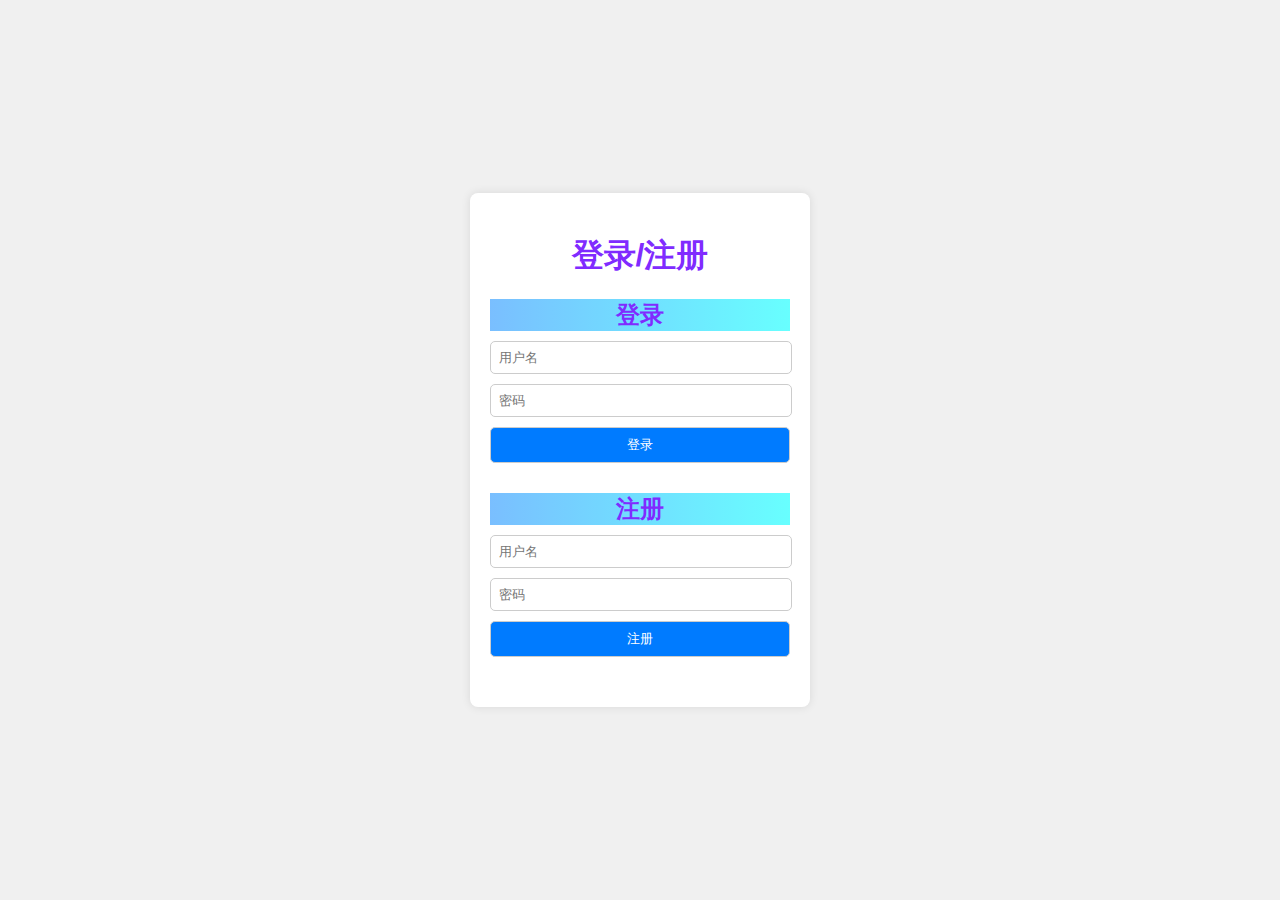
<file: html/index.html>
<!DOCTYPE html>
<html>
<head>
  <title>登录注册页面</title>
  <link rel="stylesheet" type="text/css" href="../css/index.css">
</head>
<body>
  <div class="container">
    <h1>登录/注册</h1>
    <form id="loginForm" class="form">
      <h2>登录</h2>
      <input type="text" id="loginUsername" placeholder="用户名">
      <input type="password" id="loginPassword" placeholder="密码">
      <button type="button" onclick="login()">登录</button>
    </form>
    <form id="registerForm" class="form">
      <h2>注册</h2>
      <input type="text" id="registerUsername" placeholder="用户名">
      <input type="password" id="registerPassword" placeholder="密码">
      <button type="button" onclick="register()">注册</button>
    </form>
  </div>

  <script src="../js/index.js"></script>
</body>
</html>
</file>
<file: css/index.css>
body {
    font-family: Arial, sans-serif;
    background-color: #f0f0f0;
    margin: 0;
    padding: 0;
    display: flex;
    justify-content: center;
    align-items: center;
    height: 100vh;
}

.container {
    width: 300px;
    padding: 20px;
    background-color: #fff;
    border-radius: 8px;
    box-shadow: 0 0 10px rgba(0, 0, 0, 0.1);
}

h1 {
    text-align: center;
    color: #802bff;
}

.form {
    margin-bottom: 20px;
}

form h2 {
    margin-bottom: 10px;
    background: linear-gradient(to right, #41a3ffb3, #2bffffb6); /* 设置渐变色 */
    color: #802bff;
    text-align: center; /* 文字居中 */
}

input[type="text"],
input[type="password"],
input[type="email"],
button {
    width: 100%;
    padding: 8px;
    margin-bottom: 10px;
    border: 1px solid #ccc;
    border-radius: 5px;
}

input[type="text"],
input[type="password"],
input[type="email"] {
    width: calc(100% - 16px); /* 设置输入框的宽度为容器宽度减去一定的像素值，这里减去16px */
}

button {
    background-color: #007bff;
    color: white;
    cursor: pointer;
}

button:hover {
    background-color: #0056b3;
}
</file>
